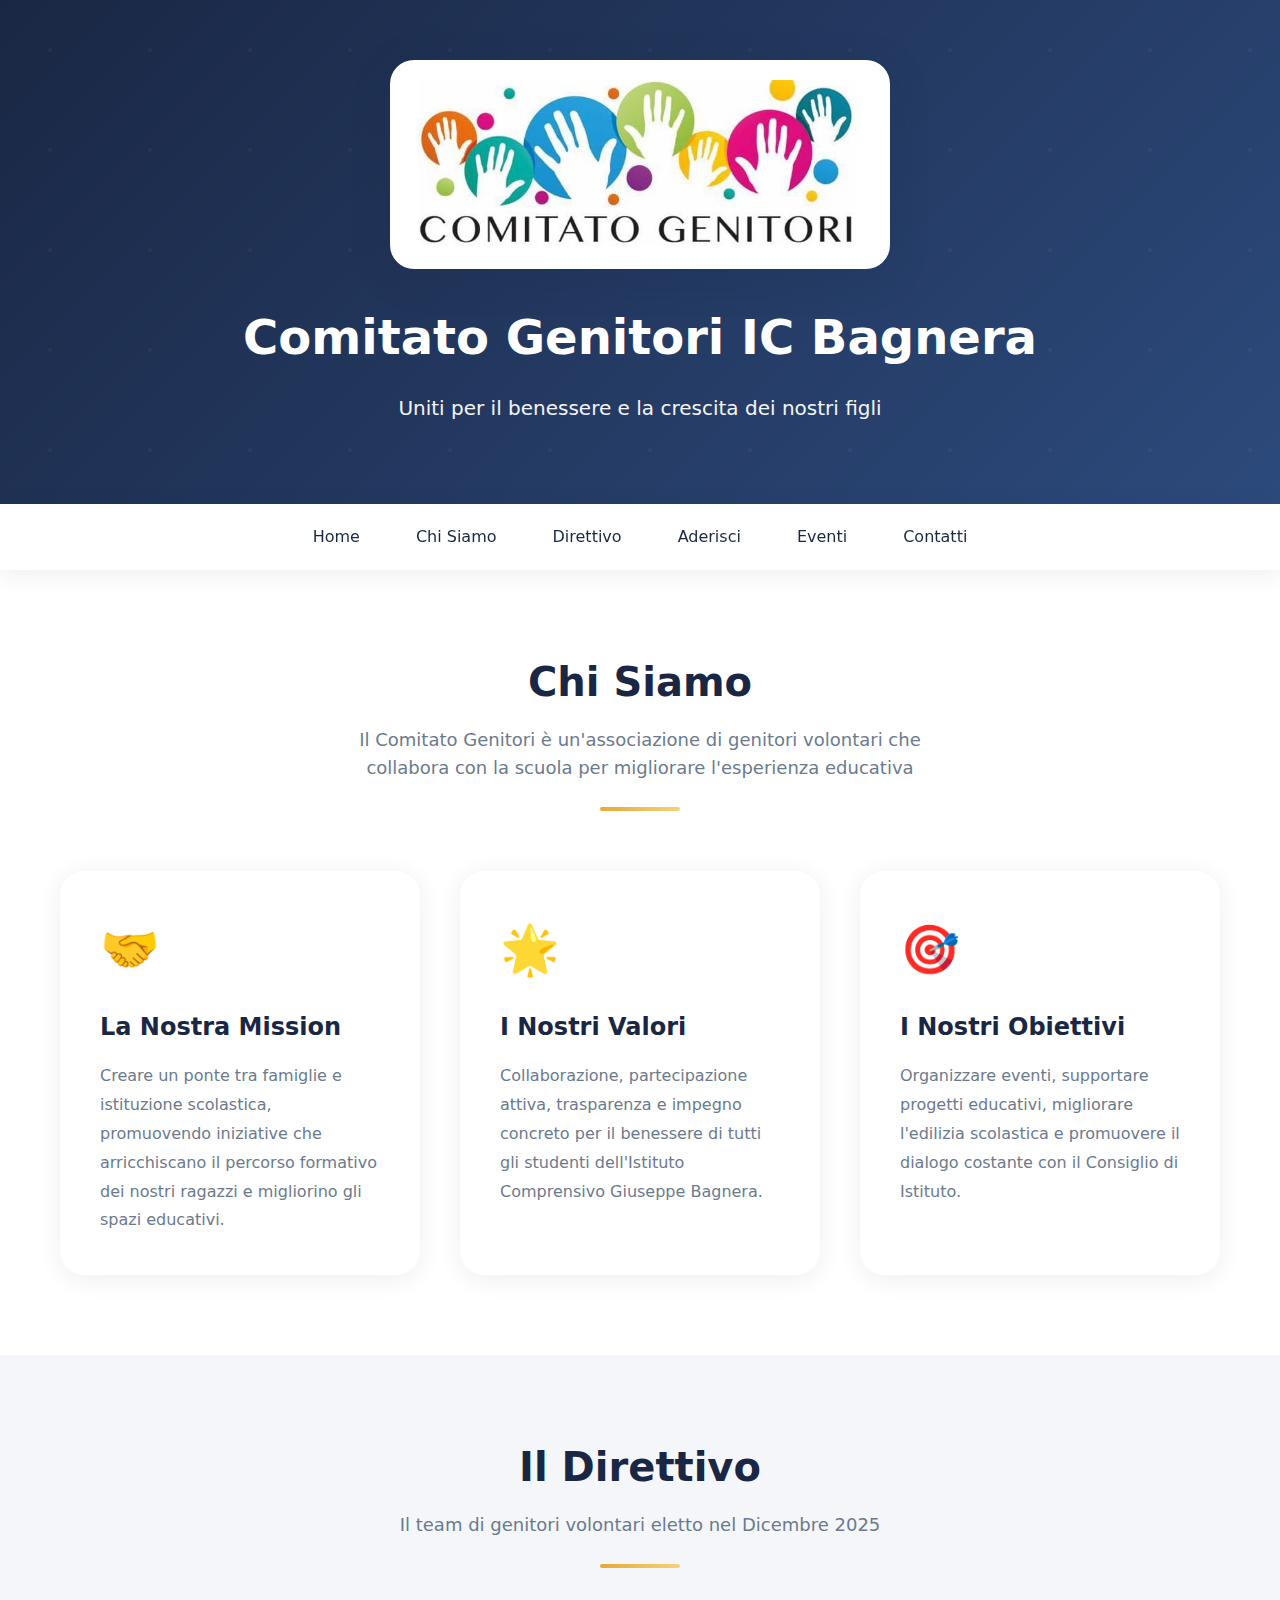
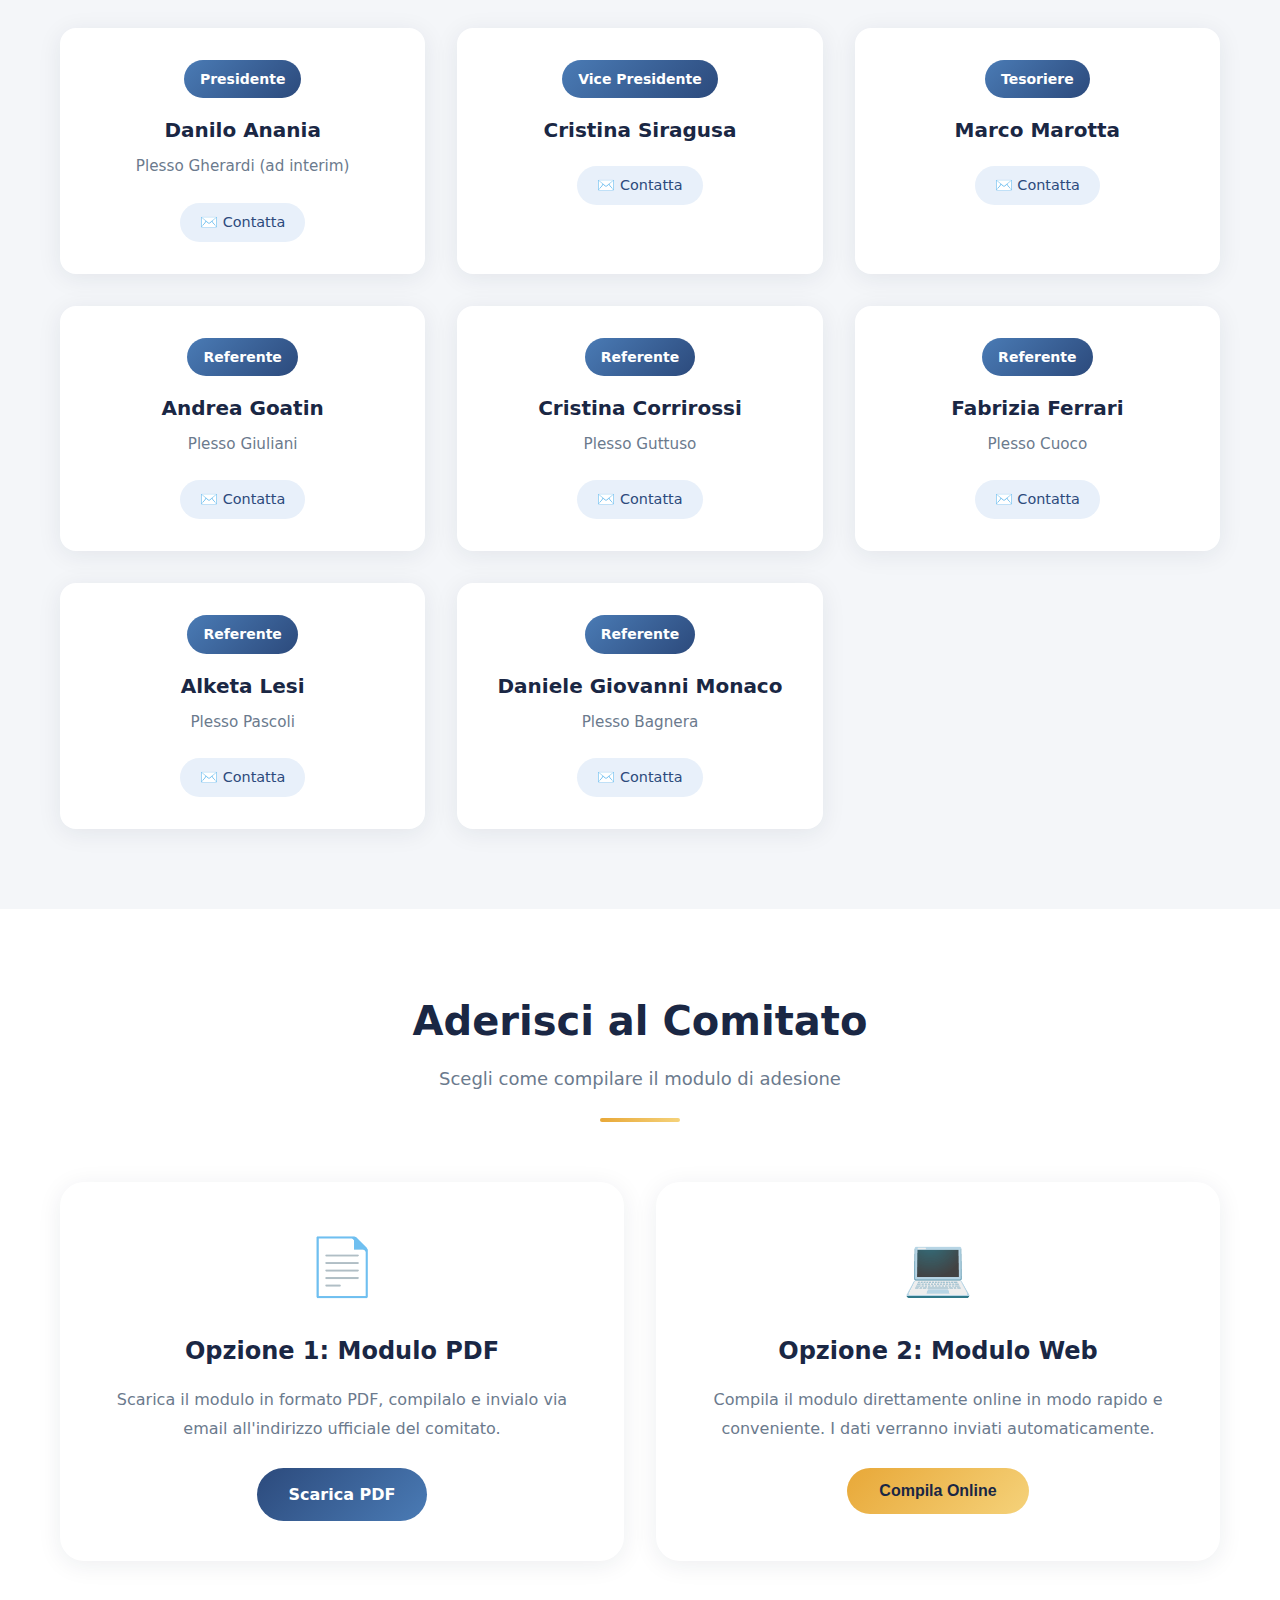
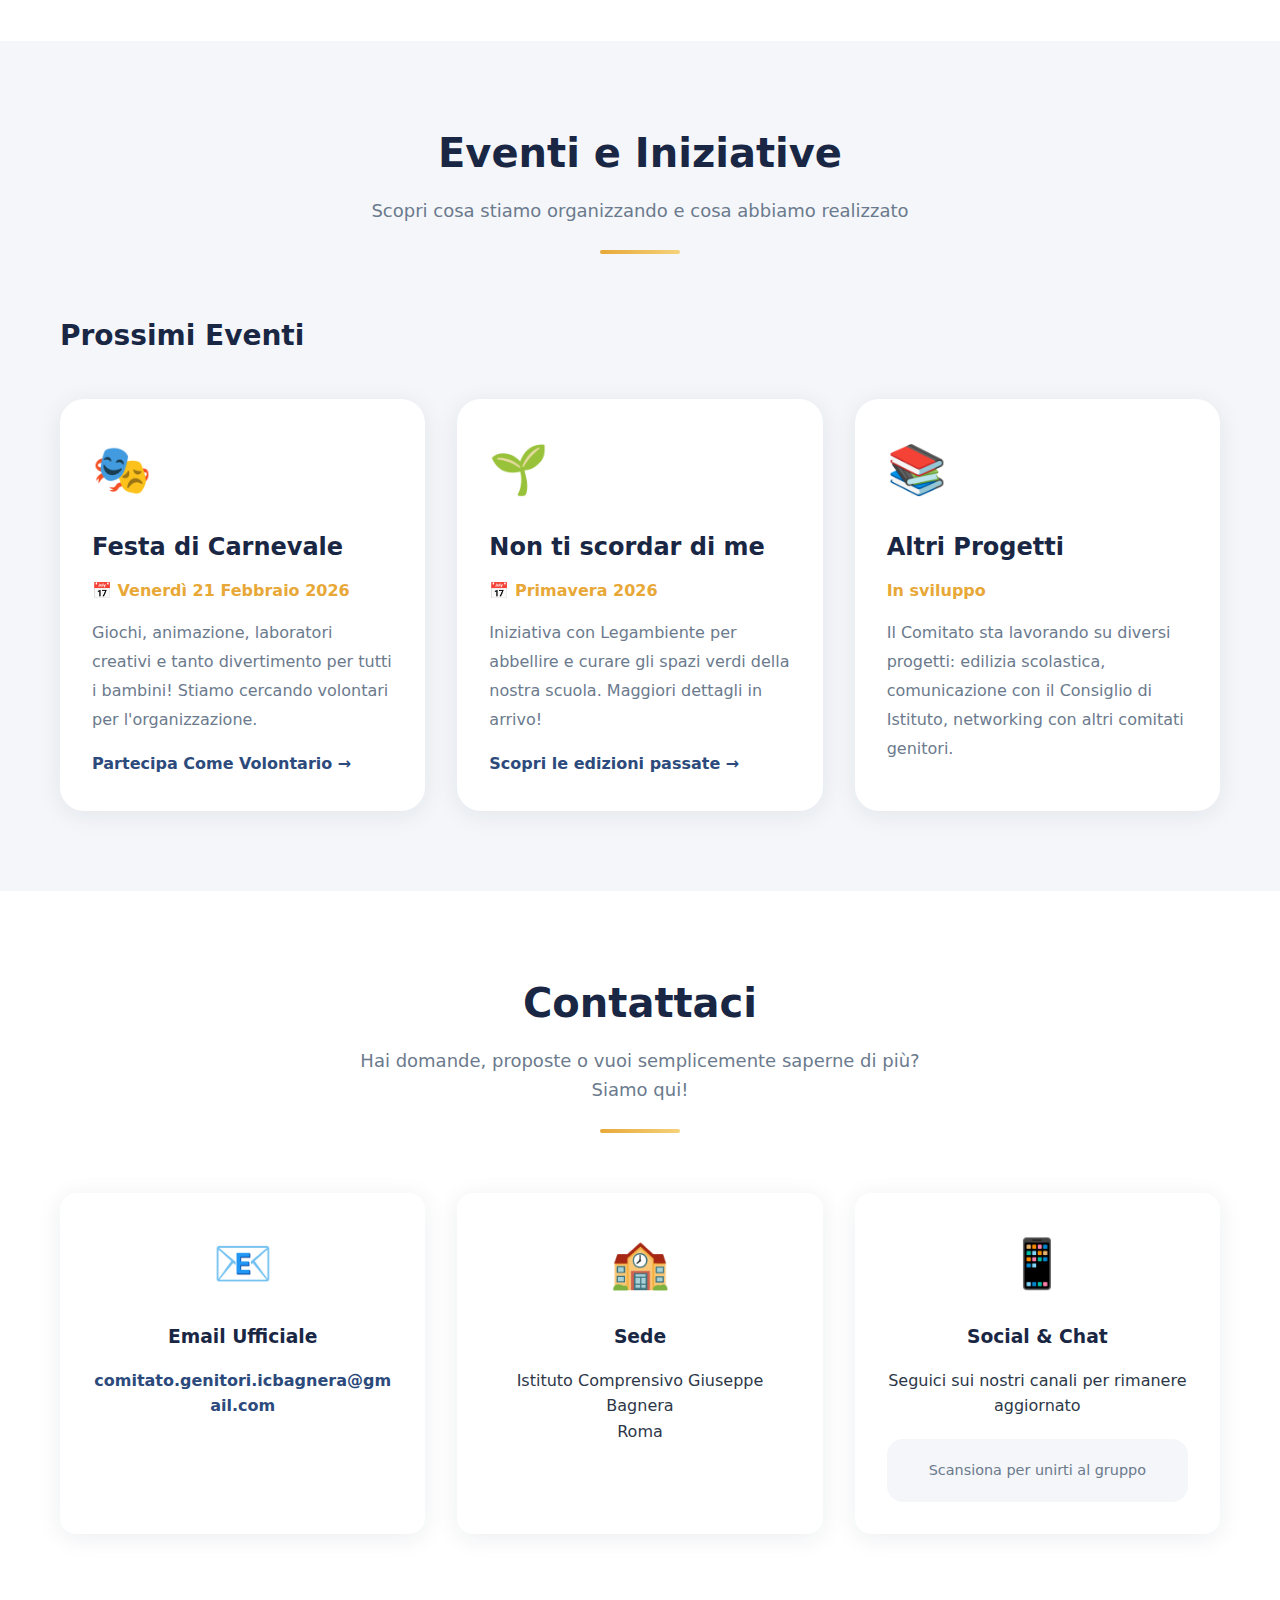
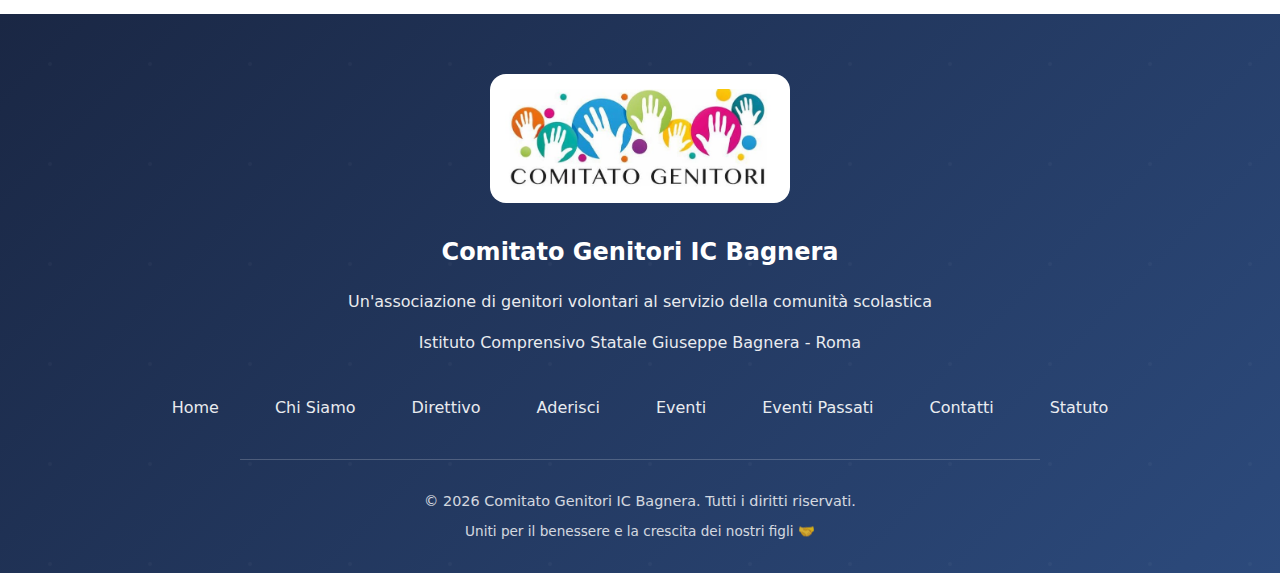
<file: index - Copia.html>
<!DOCTYPE html>
<html lang="it">
<head>
    <meta charset="UTF-8">
    <meta name="viewport" content="width=device-width, initial-scale=1.0">
    <title>Comitato Genitori IC Bagnera</title>
    <link rel="stylesheet" href="styles.css">
</head>
<body>

<!-- ===== HEADER ===== -->
<header>
    <img src="logo_comitato.jpg" alt="Logo Comitato Genitori IC Bagnera" class="logo">
    <h1>Comitato Genitori IC Bagnera</h1>
    <p>Uniti per il benessere e la crescita dei nostri figli</p>
</header>

<!-- ===== NAVIGATION ===== -->
<nav>
    <ul>
        <li><a href="index.html">Home</a></li>
        <li><a href="#chi-siamo">Chi Siamo</a></li>
        <li><a href="#direttivo">Direttivo</a></li>
        <li><a href="#modulo">Aderisci</a></li>
        <li><a href="#eventi">Eventi</a></li>
        <li><a href="#contatti">Contatti</a></li>
    </ul>
</nav>

<!-- ===== CHI SIAMO ===== -->
<section id="chi-siamo">
    <div class="container">
        <div class="section-title">
            <h2>Chi Siamo</h2>
            <p class="subtitle">Il Comitato Genitori è un'associazione di genitori volontari che collabora con la scuola per migliorare l'esperienza educativa</p>
            <div class="title-line"></div>
        </div>
        <div class="chi-siamo-content">
            <div class="mission-card">
                <span class="icon">🤝</span>
                <h3>La Nostra Mission</h3>
                <p>Creare un ponte tra famiglie e istituzione scolastica, promuovendo iniziative che arricchiscano il percorso formativo dei nostri ragazzi e migliorino gli spazi educativi.</p>
            </div>
            <div class="mission-card">
                <span class="icon">🌟</span>
                <h3>I Nostri Valori</h3>
                <p>Collaborazione, partecipazione attiva, trasparenza e impegno concreto per il benessere di tutti gli studenti dell'Istituto Comprensivo Giuseppe Bagnera.</p>
            </div>
            <div class="mission-card">
                <span class="icon">🎯</span>
                <h3>I Nostri Obiettivi</h3>
                <p>Organizzare eventi, supportare progetti educativi, migliorare l'edilizia scolastica e promuovere il dialogo costante con il Consiglio di Istituto.</p>
            </div>
        </div>
    </div>
</section>

<!-- ===== DIRETTIVO ===== -->
<section id="direttivo">
    <div class="container">
        <div class="section-title">
            <h2>Il Direttivo</h2>
            <p class="subtitle">Il team di genitori volontari eletto nel Dicembre 2025</p>
            <div class="title-line"></div>
        </div>
        <div class="direttivo-grid">
            <div class="membro-card">
                <span class="ruolo-badge">Presidente</span>
                <h3>Danilo Anania</h3>
                <p class="plesso">Plesso Gherardi (ad interim)</p>
                <a href="mailto:danilo.anania@example.com" class="email-link">✉️ Contatta</a>
            </div>
            <div class="membro-card">
                <span class="ruolo-badge">Vice Presidente</span>
                <h3>Cristina Siragusa</h3>
                <a href="mailto:cristina.siragusa@example.com" class="email-link">✉️ Contatta</a>
            </div>
            <div class="membro-card">
                <span class="ruolo-badge">Tesoriere</span>
                <h3>Marco Marotta</h3>
                <a href="mailto:marco.marotta@example.com" class="email-link">✉️ Contatta</a>
            </div>
            <div class="membro-card">
                <span class="ruolo-badge">Referente</span>
                <h3>Andrea Goatin</h3>
                <p class="plesso">Plesso Giuliani</p>
                <a href="mailto:andrea.goatin@example.com" class="email-link">✉️ Contatta</a>
            </div>
            <div class="membro-card">
                <span class="ruolo-badge">Referente</span>
                <h3>Cristina Corrirossi</h3>
                <p class="plesso">Plesso Guttuso</p>
                <a href="mailto:cristina.corrirossi@example.com" class="email-link">✉️ Contatta</a>
            </div>
            <div class="membro-card">
                <span class="ruolo-badge">Referente</span>
                <h3>Fabrizia Ferrari</h3>
                <p class="plesso">Plesso Cuoco</p>
                <a href="mailto:fabrizia.ferrari@example.com" class="email-link">✉️ Contatta</a>
            </div>
            <div class="membro-card">
                <span class="ruolo-badge">Referente</span>
                <h3>Alketa Lesi</h3>
                <p class="plesso">Plesso Pascoli</p>
                <a href="mailto:alketa.lesi@example.com" class="email-link">✉️ Contatta</a>
            </div>
            <div class="membro-card">
                <span class="ruolo-badge">Referente</span>
                <h3>Daniele Giovanni Monaco</h3>
                <p class="plesso">Plesso Bagnera</p>
                <a href="mailto:daniele.monaco@example.com" class="email-link">✉️ Contatta</a>
            </div>
        </div>
    </div>
</section>

<!-- ===== MODULO ADESIONE ===== -->
<section id="modulo">
    <div class="container">
        <div class="section-title">
            <h2>Aderisci al Comitato</h2>
            <p class="subtitle">Scegli come compilare il modulo di adesione</p>
            <div class="title-line"></div>
        </div>
        
        <div class="modulo-options">
            <div class="option-card">
                <span class="icon">📄</span>
                <h3>Opzione 1: Modulo PDF</h3>
                <p>Scarica il modulo in formato PDF, compilalo e invialo via email all'indirizzo ufficiale del comitato.</p>
                <a href="modulo_adesione_new.pdf" download class="btn btn-primary">Scarica PDF</a>
            </div>
            
            <div class="option-card">
                <span class="icon">💻</span>
                <h3>Opzione 2: Modulo Web</h3>
                <p>Compila il modulo direttamente online in modo rapido e conveniente. I dati verranno inviati automaticamente.</p>
                <button class="btn btn-secondary" onclick="toggleWebForm()">Compila Online</button>
            </div>
        </div>

        <!-- MODULO WEB -->
        <div id="web-form-container">
            <h3 style="color: var(--blu-scuro); margin-bottom: 24px; text-align: center;">Modulo di Adesione Online</h3>
            <form id="adesione-form" onsubmit="handleSubmit(event)">
                <div class="form-group">
                    <label for="tipo">Tipo di adesione *</label>
                    <select id="tipo" name="tipo" required>
                        <option value="">Seleziona...</option>
                        <option value="rappresentante">Rappresentante di classe</option>
                        <option value="genitore">Genitore</option>
                        <option value="altro">Chi fa legalmente le veci del Genitore</option>
                    </select>
                </div>

                <div class="form-group">
                    <label for="nome">Nome *</label>
                    <input type="text" id="nome" name="nome" required>
                </div>

                <div class="form-group">
                    <label for="cognome">Cognome *</label>
                    <input type="text" id="cognome" name="cognome" required>
                </div>

                <div class="form-group">
                    <label for="email">Email *</label>
                    <input type="email" id="email" name="email" required>
                </div>

                <div class="form-group">
                    <label for="telefono">Telefono *</label>
                    <input type="tel" id="telefono" name="telefono" required>
                </div>

                <div class="form-group">
                    <label for="plesso">Plesso *</label>
                    <select id="plesso" name="plesso" required>
                        <option value="">Seleziona plesso...</option>
                        <option value="Bagnera">Bagnera</option>
                        <option value="Cuoco">Cuoco</option>
                        <option value="Gherardi">Gherardi</option>
                        <option value="Giuliani">Giuliani</option>
                        <option value="Guttuso">Guttuso</option>
                        <option value="Pascoli">Pascoli</option>
                    </select>
                </div>

                <div class="form-group">
                    <label for="classe">Classe *</label>
                    <input type="text" id="classe" name="classe" placeholder="Es: 3" required>
                </div>

                <div class="form-group">
                    <label for="sezione">Sezione *</label>
                    <input type="text" id="sezione" name="sezione" placeholder="Es: A" required>
                </div>

                <div class="form-group">
                    <label for="alunno">Nome dell'alunno/a *</label>
                    <input type="text" id="alunno" name="alunno" required>
                </div>

                <div class="checkbox-group">
                    <div class="checkbox-item">
                        <input type="checkbox" id="accetta-statuto" name="accetta-statuto" required>
                        <label for="accetta-statuto">
                            Dichiaro di aver preso visione dello <a href="statuto_comitato_approvato.pdf" target="_blank" style="color: var(--blu-medio);">Statuto</a>, 
                            accettandone il contenuto, e di voler aderire gratuitamente al Comitato Genitori ICBagnera. *
                        </label>
                    </div>

                    <div class="checkbox-item">
                        <input type="checkbox" id="comunicazioni-email" name="comunicazioni-email">
                        <label for="comunicazioni-email">
                            Autorizzo ad inviarmi le informazioni di carattere generale, i comunicati e gli inviti alle assemblee per email.
                        </label>
                    </div>

                    <div class="checkbox-item">
                        <input type="checkbox" id="privacy" name="privacy" required>
                        <label for="privacy">
                            Rilascio il consenso al trattamento dei miei dati personali ai soli fini previsti dallo Statuto e nel solo ambito delle attività scolastiche, 
                            ai sensi dell'art. 13 del Decreto Legislativo 30 giugno 2003, n. 196 recante disposizione in materia di "protezione dei dati personali". *
                        </label>
                    </div>
                </div>

                <div class="form-buttons">
                    <button type="button" class="btn btn-secondary" onclick="toggleWebForm()">Annulla</button>
                    <button type="submit" class="btn btn-primary">Invia Adesione</button>
                </div>

                <div id="success-message" class="success-message">
                    ✓ Adesione inviata con successo! Riceverai una conferma via email.
                </div>
            </form>
        </div>
    </div>
</section>

<!-- ===== EVENTI ===== -->
<section id="eventi">
    <div class="container">
        <div class="section-title">
            <h2>Eventi e Iniziative</h2>
            <p class="subtitle">Scopri cosa stiamo organizzando e cosa abbiamo realizzato</p>
            <div class="title-line"></div>
        </div>

        <h3 style="color: var(--blu-scuro); margin-bottom: 32px; font-size: 1.75rem;">Prossimi Eventi</h3>
        <div class="eventi-grid">
            <div class="evento-card">
                <span class="evento-icon">🎭</span>
                <h3>Festa di Carnevale</h3>
                <div class="data">📅 Venerdì 21 Febbraio 2026</div>
                <p>Giochi, animazione, laboratori creativi e tanto divertimento per tutti i bambini! Stiamo cercando volontari per l'organizzazione.</p>
                <a href="#contatti">Partecipa Come Volontario →</a>
            </div>
            <div class="evento-card">
                <span class="evento-icon">🌱</span>
                <h3>Non ti scordar di me</h3>
                <div class="data">📅 Primavera 2026</div>
                <p>Iniziativa con Legambiente per abbellire e curare gli spazi verdi della nostra scuola. Maggiori dettagli in arrivo!</p>
                <a href="eventi-passati.html">Scopri le edizioni passate →</a>
            </div>
            <div class="evento-card">
                <span class="evento-icon">📚</span>
                <h3>Altri Progetti</h3>
                <div class="data">In sviluppo</div>
                <p>Il Comitato sta lavorando su diversi progetti: edilizia scolastica, comunicazione con il Consiglio di Istituto, networking con altri comitati genitori.</p>
            </div>
        </div>
    </div>
</section>

<!-- ===== CONTATTI ===== -->
<section id="contatti">
    <div class="container">
        <div class="section-title">
            <h2>Contattaci</h2>
            <p class="subtitle">Hai domande, proposte o vuoi semplicemente saperne di più? Siamo qui!</p>
            <div class="title-line"></div>
        </div>
        <div class="contatti-grid">
            <div class="contatto-card">
                <span class="contatto-icon">📧</span>
                <h3>Email Ufficiale</h3>
                <a href="mailto:comitato.genitori.icbagnera@gmail.com">comitato.genitori.icbagnera@gmail.com</a>
            </div>
            <div class="contatto-card">
                <span class="contatto-icon">🏫</span>
                <h3>Sede</h3>
                <p>Istituto Comprensivo Giuseppe Bagnera<br>Roma</p>
            </div>
            <div class="contatto-card">
                <span class="contatto-icon">📱</span>
                <h3>Social & Chat</h3>
                <p>Seguici sui nostri canali per rimanere aggiornato</p>
                <div class="qr-container">
                    <span>Scansiona per unirti al gruppo</span>
                </div>
            </div>
        </div>
    </div>
</section>

<!-- ===== FOOTER ===== -->
<footer>
    <div class="footer-content">
        <img src="logo_comitato.jpg" alt="Logo Comitato Genitori IC Bagnera" class="footer-logo">
        
        <div class="footer-info">
            <h3>Comitato Genitori IC Bagnera</h3>
            <p>Un'associazione di genitori volontari al servizio della comunità scolastica</p>
            <p>Istituto Comprensivo Statale Giuseppe Bagnera - Roma</p>
        </div>

        <div class="footer-links">
            <a href="index.html">Home</a>
            <a href="#chi-siamo">Chi Siamo</a>
            <a href="#direttivo">Direttivo</a>
            <a href="#modulo">Aderisci</a>
            <a href="#eventi">Eventi</a>
            <a href="eventi-passati.html">Eventi Passati</a>
            <a href="#contatti">Contatti</a>
            <a href="statuto_comitato_approvato.pdf" target="_blank">Statuto</a>
        </div>

        <div class="footer-divider"></div>

        <div class="footer-copyright">
            <p>&copy; 2026 Comitato Genitori IC Bagnera. Tutti i diritti riservati.</p>
            <p style="margin-top: 8px; font-size: 0.85rem;">
                Uniti per il benessere e la crescita dei nostri figli 🤝
            </p>
        </div>
    </div>
</footer>

<script src="script.js"></script>

</body>
</html>
</file>
<file: styles.css>
/* ===== RESET & BASE ===== */
*, *::before, *::after {
    margin: 0;
    padding: 0;
    box-sizing: border-box;
}

:root {
    --blu-scuro: #1a2744;
    --blu-medio: #2c4a7c;
    --blu-chiaro: #4a7bb5;
    --blu-pallido: #e8f0fa;
    --oro: #e8a838;
    --oro-chiaro: #f5d27a;
    --verde: #4caf7a;
    --verde-chiaro: #e8f8ee;
    --rosa: #e84a7a;
    --grigio-chiaro: #f4f6f9;
    --grigio: #6b7a8d;
    --testo: #2d3748;
    --bianco: #ffffff;
    --ombra: 0 4px 24px rgba(26, 39, 68, 0.08);
    --ombra-hover: 0 8px 40px rgba(26, 39, 68, 0.15);
    --raggio: 16px;
    --raggio-grande: 24px;
}

html {
    scroll-behavior: smooth;
}

body {
    font-family: 'Segoe UI', system-ui, -apple-system, sans-serif;
    color: var(--testo);
    background: var(--bianco);
    line-height: 1.6;
    overflow-x: hidden;
}

/* ===== HEADER ===== */
header {
    background: linear-gradient(135deg, var(--blu-scuro) 0%, var(--blu-medio) 100%);
    color: white;
    padding: 60px 20px 80px;
    text-align: center;
    position: relative;
    overflow: hidden;
}

header::before {
    content: '';
    position: absolute;
    top: 0;
    left: 0;
    right: 0;
    bottom: 0;
    background: url('data:image/svg+xml,<svg width="100" height="100" xmlns="http://www.w3.org/2000/svg"><circle cx="50" cy="50" r="2" fill="rgba(255,255,255,0.1)"/></svg>');
    opacity: 0.4;
}

.logo {
    position: relative;
    z-index: 2;
    max-width: 500px;
    height: auto;
    margin: 0 auto 30px;
    display: block;
    padding: 20px;
    background: white;
    border-radius: var(--raggio-grande);
    box-shadow: var(--ombra-hover);
}

header h1 {
    font-size: clamp(2rem, 5vw, 3rem);
    font-weight: 700;
    margin-bottom: 16px;
    position: relative;
    z-index: 2;
}

header p {
    font-size: clamp(1rem, 3vw, 1.25rem);
    opacity: 0.95;
    max-width: 700px;
    margin: 0 auto;
    position: relative;
    z-index: 2;
}

/* ===== NAVIGATION ===== */
nav {
    background: var(--bianco);
    box-shadow: var(--ombra);
    position: sticky;
    top: 0;
    z-index: 1000;
    transition: all 0.3s ease;
}

nav ul {
    display: flex;
    justify-content: center;
    flex-wrap: wrap;
    list-style: none;
    padding: 0;
    margin: 0;
}

nav li {
    margin: 0;
}

nav a {
    display: block;
    padding: 20px 28px;
    color: var(--blu-scuro);
    text-decoration: none;
    font-weight: 500;
    transition: all 0.3s ease;
    position: relative;
}

nav a::after {
    content: '';
    position: absolute;
    bottom: 0;
    left: 50%;
    width: 0;
    height: 3px;
    background: var(--oro);
    transform: translateX(-50%);
    transition: width 0.3s ease;
}

nav a:hover, nav a:focus {
    color: var(--blu-medio);
    background: var(--blu-pallido);
}

nav a:hover::after, nav a:focus::after {
    width: 60%;
}

/* ===== CONTAINER ===== */
.container {
    max-width: 1200px;
    margin: 0 auto;
    padding: 0 20px;
}

/* ===== SECTIONS ===== */
section {
    padding: 80px 20px;
    position: relative;
}

section:nth-child(even) {
    background: var(--grigio-chiaro);
}

.section-title {
    text-align: center;
    margin-bottom: 60px;
}

.section-title h2 {
    font-size: clamp(2rem, 4vw, 2.5rem);
    color: var(--blu-scuro);
    margin-bottom: 12px;
    font-weight: 700;
}

.subtitle {
    color: var(--grigio);
    font-size: 1.125rem;
    max-width: 600px;
    margin: 0 auto;
}

.title-line {
    width: 80px;
    height: 4px;
    background: linear-gradient(90deg, var(--oro), var(--oro-chiaro));
    margin: 24px auto 0;
    border-radius: 2px;
}

/* ===== CHI SIAMO ===== */
.chi-siamo-content {
    display: grid;
    grid-template-columns: repeat(auto-fit, minmax(300px, 1fr));
    gap: 40px;
    margin-top: 40px;
}

.mission-card {
    background: var(--bianco);
    padding: 40px;
    border-radius: var(--raggio-grande);
    box-shadow: var(--ombra);
    transition: all 0.3s ease;
}

.mission-card:hover {
    transform: translateY(-8px);
    box-shadow: var(--ombra-hover);
}

.mission-card .icon {
    font-size: 3rem;
    margin-bottom: 20px;
    display: block;
}

.mission-card h3 {
    color: var(--blu-scuro);
    font-size: 1.5rem;
    margin-bottom: 16px;
}

.mission-card p {
    color: var(--grigio);
    line-height: 1.8;
}

/* ===== DIRETTIVO ===== */
.direttivo-grid {
    display: grid;
    grid-template-columns: repeat(auto-fit, minmax(280px, 1fr));
    gap: 32px;
    margin-top: 40px;
}

.membro-card {
    background: var(--bianco);
    padding: 32px;
    border-radius: var(--raggio);
    box-shadow: var(--ombra);
    text-align: center;
    transition: all 0.3s ease;
}

.membro-card:hover {
    transform: translateY(-4px);
    box-shadow: var(--ombra-hover);
}

.membro-card .ruolo-badge {
    display: inline-block;
    padding: 8px 16px;
    background: linear-gradient(135deg, var(--blu-chiaro), var(--blu-medio));
    color: white;
    border-radius: 20px;
    font-size: 0.875rem;
    font-weight: 600;
    margin-bottom: 16px;
}

.membro-card h3 {
    color: var(--blu-scuro);
    font-size: 1.25rem;
    margin-bottom: 8px;
}

.membro-card .plesso {
    color: var(--grigio);
    font-size: 0.95rem;
    margin-bottom: 12px;
}

.membro-card .email-link {
    display: inline-block;
    padding: 8px 20px;
    margin-top: 12px;
    background: var(--blu-pallido);
    color: var(--blu-medio);
    text-decoration: none;
    border-radius: 20px;
    font-size: 0.9rem;
    font-weight: 500;
    transition: all 0.3s ease;
}

.membro-card .email-link:hover {
    background: var(--blu-medio);
    color: white;
}

/* ===== MODULO ADESIONE ===== */
.modulo-options {
    display: grid;
    grid-template-columns: repeat(auto-fit, minmax(300px, 1fr));
    gap: 32px;
    margin-top: 40px;
}

.option-card {
    background: var(--bianco);
    padding: 40px;
    border-radius: var(--raggio-grande);
    box-shadow: var(--ombra);
    transition: all 0.3s ease;
    text-align: center;
}

.option-card:hover {
    transform: translateY(-8px);
    box-shadow: var(--ombra-hover);
}

.option-card .icon {
    font-size: 3.5rem;
    margin-bottom: 20px;
    display: block;
}

.option-card h3 {
    color: var(--blu-scuro);
    font-size: 1.5rem;
    margin-bottom: 16px;
}

.option-card p {
    color: var(--grigio);
    margin-bottom: 24px;
    line-height: 1.8;
}

.btn {
    display: inline-block;
    padding: 14px 32px;
    border-radius: 50px;
    text-decoration: none;
    font-weight: 600;
    transition: all 0.3s ease;
    cursor: pointer;
    border: none;
    font-size: 1rem;
}

.btn-primary {
    background: linear-gradient(135deg, var(--blu-medio), var(--blu-chiaro));
    color: white;
}

.btn-primary:hover {
    transform: translateY(-2px);
    box-shadow: 0 8px 24px rgba(44, 74, 124, 0.3);
}

.btn-secondary {
    background: linear-gradient(135deg, var(--oro), var(--oro-chiaro));
    color: var(--blu-scuro);
}

.btn-secondary:hover {
    transform: translateY(-2px);
    box-shadow: 0 8px 24px rgba(232, 168, 56, 0.3);
}

/* ===== FORM WEB ===== */
#web-form-container {
    display: none;
    max-width: 700px;
    margin: 40px auto;
    background: var(--bianco);
    padding: 40px;
    border-radius: var(--raggio-grande);
    box-shadow: var(--ombra-hover);
}

#web-form-container.active {
    display: block;
}

.form-group {
    margin-bottom: 24px;
}

.form-group label {
    display: block;
    color: var(--blu-scuro);
    font-weight: 600;
    margin-bottom: 8px;
}

.form-group input,
.form-group select {
    width: 100%;
    padding: 14px;
    border: 2px solid var(--blu-pallido);
    border-radius: var(--raggio);
    font-size: 1rem;
    transition: all 0.3s ease;
}

.form-group input:focus,
.form-group select:focus {
    outline: none;
    border-color: var(--blu-medio);
    box-shadow: 0 0 0 3px rgba(44, 74, 124, 0.1);
}

.checkbox-group {
    margin: 24px 0;
}

.checkbox-item {
    display: flex;
    align-items: flex-start;
    margin-bottom: 16px;
    padding: 16px;
    background: var(--blu-pallido);
    border-radius: var(--raggio);
}

.checkbox-item input[type="checkbox"] {
    width: auto;
    margin-right: 12px;
    margin-top: 4px;
}

.checkbox-item label {
    margin: 0;
    font-weight: normal;
    line-height: 1.6;
}

.form-buttons {
    display: flex;
    gap: 16px;
    justify-content: center;
    margin-top: 32px;
}

.success-message {
    display: none;
    padding: 24px;
    background: var(--verde-chiaro);
    color: var(--verde);
    border-radius: var(--raggio);
    text-align: center;
    font-weight: 600;
    margin-top: 24px;
}

.success-message.show {
    display: block;
}

/* ===== EVENTI ===== */
.eventi-grid {
    display: grid;
    grid-template-columns: repeat(auto-fit, minmax(300px, 1fr));
    gap: 32px;
    margin-top: 40px;
}

.evento-card {
    background: var(--bianco);
    padding: 32px;
    border-radius: var(--raggio-grande);
    box-shadow: var(--ombra);
    transition: all 0.3s ease;
}

.evento-card:hover {
    transform: translateY(-8px);
    box-shadow: var(--ombra-hover);
}

.evento-icon {
    font-size: 3rem;
    display: block;
    margin-bottom: 20px;
}

.evento-card h3 {
    color: var(--blu-scuro);
    font-size: 1.5rem;
    margin-bottom: 12px;
}

.data {
    color: var(--oro);
    font-weight: 600;
    margin-bottom: 16px;
    display: block;
}

.evento-card p {
    color: var(--grigio);
    line-height: 1.8;
    margin-bottom: 16px;
}

.evento-card a {
    color: var(--blu-medio);
    text-decoration: none;
    font-weight: 600;
    transition: all 0.3s ease;
}

.evento-card a:hover {
    color: var(--oro);
}

/* ===== EVENTI PASSATI ===== */
.evento-passato {
    background: var(--bianco);
    padding: 40px;
    border-radius: var(--raggio-grande);
    box-shadow: var(--ombra);
    margin-bottom: 40px;
}

.evento-passato h3 {
    color: var(--blu-scuro);
    font-size: 2rem;
    margin-bottom: 16px;
    display: flex;
    align-items: center;
    gap: 12px;
    flex-wrap: wrap;
}

.evento-passato .anno {
    display: inline-block;
    padding: 6px 16px;
    background: var(--oro);
    color: white;
    border-radius: 20px;
    font-size: 1rem;
    font-weight: 600;
}

.evento-passato .descrizione {
    color: var(--grigio);
    font-size: 1.125rem;
    line-height: 1.8;
    margin-bottom: 32px;
}

.gallery {
    display: grid;
    grid-template-columns: repeat(auto-fit, minmax(250px, 1fr));
    gap: 16px;
    margin-top: 24px;
}

.gallery img {
    width: 100%;
    height: 250px;
    object-fit: cover;
    border-radius: var(--raggio);
    box-shadow: var(--ombra);
    transition: all 0.3s ease;
    cursor: pointer;
}

.gallery img:hover {
    transform: scale(1.05);
    box-shadow: var(--ombra-hover);
}

.attivita-list {
    background: var(--blu-pallido);
    padding: 24px;
    border-radius: var(--raggio);
    margin: 24px 0;
}

.attivita-list h4 {
    color: var(--blu-scuro);
    margin-bottom: 16px;
    font-size: 1.25rem;
}

.attivita-list ul {
    list-style: none;
    padding-left: 0;
}

.attivita-list li {
    padding: 8px 0 8px 28px;
    position: relative;
    color: var(--testo);
}

.attivita-list li::before {
    content: '✓';
    position: absolute;
    left: 0;
    color: var(--verde);
    font-weight: bold;
    font-size: 1.2rem;
}

.risultati-box,
.testimonianze {
    background: var(--verde-chiaro);
    padding: 24px;
    border-radius: var(--raggio);
    margin: 24px 0;
    border-left: 4px solid var(--verde);
}

.risultati-box h4,
.testimonianze h4 {
    color: var(--blu-scuro);
    margin-bottom: 16px;
    font-size: 1.25rem;
}

.cta-box {
    background: linear-gradient(135deg, var(--blu-scuro), var(--blu-medio));
    color: white;
    padding: 40px;
    border-radius: var(--raggio-grande);
    text-align: center;
    margin-top: 60px;
}

.cta-box h3 {
    font-size: 1.75rem;
    margin-bottom: 16px;
}

.cta-box p {
    font-size: 1.125rem;
    line-height: 1.8;
    max-width: 800px;
    margin: 0 auto;
    opacity: 0.95;
}

/* ===== CONTATTI ===== */
.contatti-grid {
    display: grid;
    grid-template-columns: repeat(auto-fit, minmax(280px, 1fr));
    gap: 32px;
    margin-top: 40px;
}

.contatto-card {
    background: var(--bianco);
    padding: 32px;
    border-radius: var(--raggio);
    box-shadow: var(--ombra);
    text-align: center;
    transition: all 0.3s ease;
}

.contatto-card:hover {
    transform: translateY(-4px);
    box-shadow: var(--ombra-hover);
}

.contatto-icon {
    font-size: 3rem;
    display: block;
    margin-bottom: 20px;
}

.contatto-card h3 {
    color: var(--blu-scuro);
    margin-bottom: 16px;
}

.contatto-card a {
    color: var(--blu-medio);
    text-decoration: none;
    font-weight: 600;
    word-break: break-word;
}

.contatto-card a:hover {
    color: var(--oro);
}

.qr-container {
    margin-top: 20px;
    padding: 20px;
    background: var(--grigio-chiaro);
    border-radius: var(--raggio);
}

.qr-container img {
    max-width: 200px;
    height: auto;
    margin: 16px auto;
    display: block;
}

.qr-container span {
    display: block;
    color: var(--grigio);
    font-size: 0.9rem;
}

/* ===== FOOTER ===== */
footer {
    background: linear-gradient(135deg, var(--blu-scuro) 0%, var(--blu-medio) 100%);
    color: white;
    padding: 60px 20px 30px;
    text-align: center;
    position: relative;
    overflow: hidden;
}

footer::before {
    content: '';
    position: absolute;
    top: 0;
    left: 0;
    right: 0;
    bottom: 0;
    background: url('data:image/svg+xml,<svg width="100" height="100" xmlns="http://www.w3.org/2000/svg"><circle cx="50" cy="50" r="2" fill="rgba(255,255,255,0.1)"/></svg>');
    opacity: 0.3;
}

.footer-content {
    position: relative;
    z-index: 2;
    max-width: 1200px;
    margin: 0 auto;
}

.footer-logo {
    max-width: 300px;
    height: auto;
    margin: 0 auto 30px;
    display: block;
    padding: 15px;
    background: white;
    border-radius: var(--raggio);
}

.footer-info {
    margin-bottom: 30px;
}

.footer-info h3 {
    font-size: 1.5rem;
    margin-bottom: 16px;
    color: white;
}

.footer-info p {
    opacity: 0.9;
    line-height: 1.8;
    max-width: 600px;
    margin: 0 auto 12px;
}

.footer-links {
    display: flex;
    justify-content: center;
    gap: 24px;
    flex-wrap: wrap;
    margin: 30px 0;
}

.footer-links a {
    color: white;
    text-decoration: none;
    opacity: 0.9;
    transition: all 0.3s ease;
    padding: 8px 16px;
    border-radius: 20px;
}

.footer-links a:hover {
    opacity: 1;
    background: rgba(255, 255, 255, 0.1);
}

.footer-divider {
    height: 1px;
    background: rgba(255, 255, 255, 0.2);
    margin: 30px auto;
    max-width: 800px;
}

.footer-copyright {
    opacity: 0.8;
    font-size: 0.9rem;
}

/* ===== RESPONSIVE ===== */
@media (max-width: 768px) {
    nav ul {
        flex-direction: column;
    }

    nav a {
        padding: 16px 20px;
        border-bottom: 1px solid var(--blu-pallido);
    }

    .form-buttons {
        flex-direction: column;
    }

    .btn {
        width: 100%;
    }

    .gallery {
        grid-template-columns: 1fr;
    }

    .footer-links {
        flex-direction: column;
        gap: 12px;
    }

    .evento-passato h3 {
        flex-direction: column;
        align-items: flex-start;
    }
}

/* ===== LIGHTBOX ===== */
.lightbox {
    display: none;
    position: fixed;
    z-index: 9999;
    top: 0;
    left: 0;
    width: 100%;
    height: 100%;
    background: rgba(0, 0, 0, 0.9);
    justify-content: center;
    align-items: center;
}

.lightbox.active {
    display: flex;
}

.lightbox img {
    max-width: 90%;
    max-height: 90%;
    object-fit: contain;
    border-radius: var(--raggio);
}

.lightbox-close {
    position: absolute;
    top: 20px;
    right: 40px;
    color: white;
    font-size: 40px;
    font-weight: bold;
    cursor: pointer;
    transition: all 0.3s ease;
}

.lightbox-close:hover {
    color: var(--oro);
}
</file>
